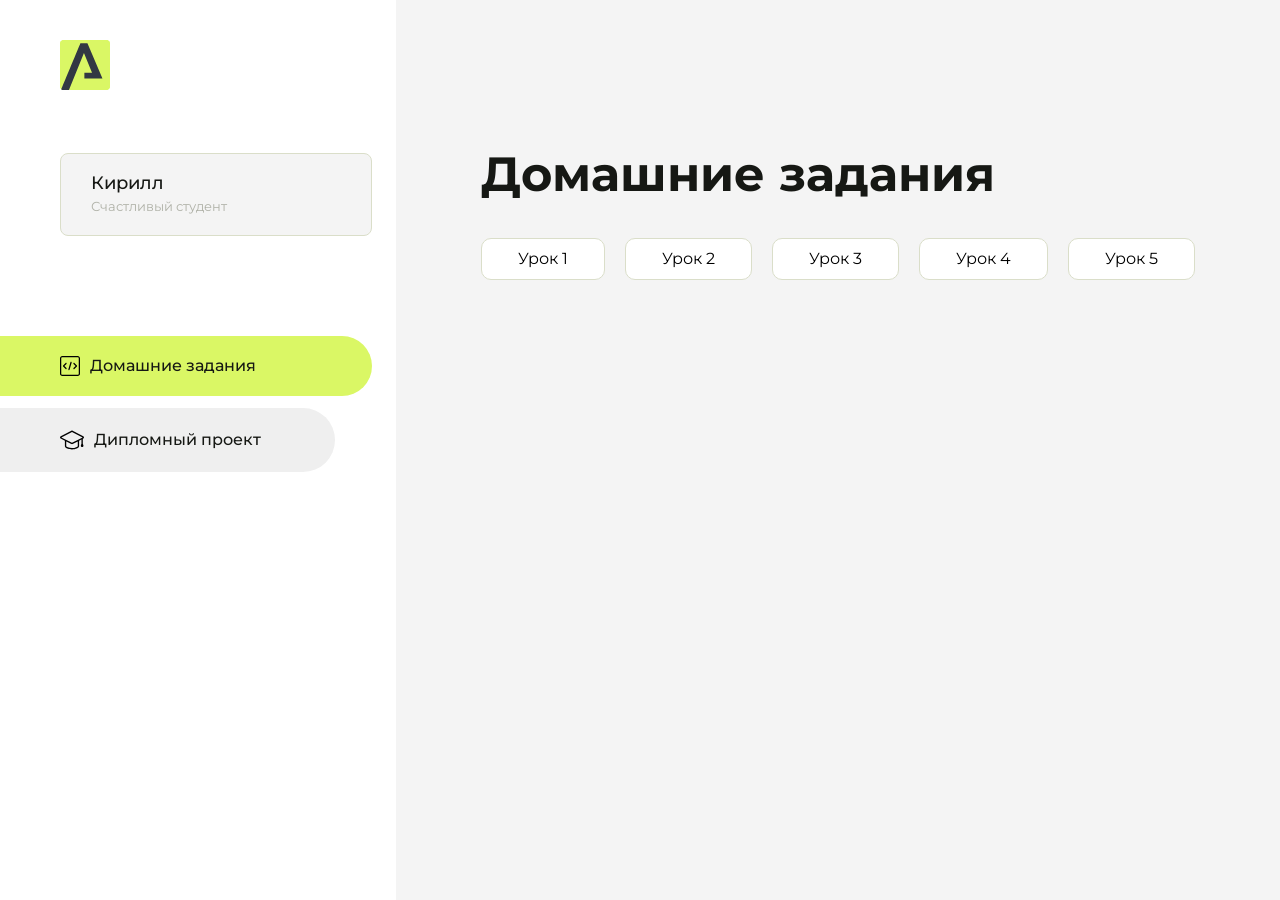
<file: index.html>
<!DOCTYPE html>
<html lang="en">
<head>
    <meta charset="UTF-8">
    <meta name="viewport" content="width=device-width, initial-scale=1.0">
    <title>Домашняя работа</title>
    <link rel="shortcut icon" href="src/logo.ico" type="image/x-icon">
    <link rel="preconnect" href="https://fonts.googleapis.com">
    <link rel="preconnect" href="https://fonts.gstatic.com" crossorigin>
    <link href="https://fonts.googleapis.com/css2?family=Montserrat:wght@400;500;700&family=Rubik:wght@500&display=swap"
          rel="stylesheet">
    <link rel="stylesheet" href="src/style.css">
</head>
<body id="body">
<div class="overlay" id="overlay"></div>
<div class="layout">
    <div class="burger" id="burger">
        <svg viewBox="0 0 24 24" fill="none" xmlns="http://www.w3.org/2000/svg">
            <g id="SVGRepo_bgCarrier" stroke-width="0"></g>
            <g id="SVGRepo_tracerCarrier" stroke-linecap="round" stroke-linejoin="round"></g>
            <g id="SVGRepo_iconCarrier">
                <path d="M4 18L20 18" stroke="#DAF765" stroke-width="2" stroke-linecap="round"></path>
                <path d="M4 12L20 12" stroke="#DAF765" stroke-width="2" stroke-linecap="round"></path>
                <path d="M4 6L20 6" stroke="#DAF765" stroke-width="2" stroke-linecap="round"></path>
            </g>
        </svg>
    </div>
    <aside class="sidebar" id="sidebar">
        <div class="sidebar__inner">
            <div class="logo">
                <svg width="50" height="50" viewBox="0 0 50 50" fill="none" xmlns="http://www.w3.org/2000/svg">
                    <g clip-path="url(#clip0_513_74730)">
                        <path d="M46.17 -0.257004H3.83C1.57281 -0.257004 -0.257 1.57281 -0.257 3.83V46.17C-0.257 48.4272 1.57281 50.257 3.83 50.257H46.17C48.4272 50.257 50.257 48.4272 50.257 46.17V3.83C50.257 1.57281 48.4272 -0.257004 46.17 -0.257004Z"
                              fill="#DAF765"/>
                        <path d="M24.375 38.4H42.461L27.441 3.1585H20.4355C20.4355 3.1585 6.7895 35.881 1.1945 49.294C2.015 50.0275 3.0945 50.257 3.6945 50.257H8.8445L23.954 13.07L32.0465 32.8285H24.375V38.4Z"
                              fill="#323843"/>
                    </g>
                    <defs>
                        <clipPath id="clip0_513_74730">
                            <rect width="50" height="50" fill="white"/>
                        </clipPath>
                    </defs>
                </svg>
            </div>
            <div class="sidebar__user">
                <div class="sidebar__name">Кирилл</div>
                <div class="sidebar__text">Счастливый студент</div>
            </div>
            <div class="sidebar__tabs">
                <div class="sidebar__item">
                    <button class="sidebar__button active" id="tasks">
                        <svg xmlns="http://www.w3.org/2000/svg" width="20" height="20" viewBox="0 0 20 20" fill="none">
                            <g clip-path="url(#clip0_704_74543)">
                                <path d="M17.7083 20H2.29167C1.0275 20 0 18.9725 0 17.7083V2.29167C0 1.0275 1.0275 0 2.29167 0H17.7083C18.9725 0 20 1.0275 20 2.29167V17.7083C20 18.9725 18.9725 20 17.7083 20ZM2.29167 1.25C1.7175 1.25 1.25 1.7175 1.25 2.29167V17.7083C1.25 18.2825 1.7175 18.75 2.29167 18.75H17.7083C18.2825 18.75 18.75 18.2825 18.75 17.7083V2.29167C18.75 1.7175 18.2825 1.25 17.7083 1.25H2.29167Z"
                                      fill="black"/>
                                <path d="M6.04167 13.125C5.88167 13.125 5.72167 13.0642 5.6 12.9417L3.1 10.4417C2.85583 10.1975 2.85583 9.80167 3.1 9.5575L5.6 7.0575C5.84417 6.81333 6.24 6.81333 6.48417 7.0575C6.72833 7.30167 6.72833 7.6975 6.48417 7.94167L4.42583 10L6.48417 12.0583C6.72833 12.3025 6.72833 12.6983 6.48417 12.9425C6.36167 13.0642 6.20167 13.125 6.04167 13.125Z"
                                      fill="black"/>
                                <path d="M8.95833 14.1667C8.9 14.1667 8.84 14.1583 8.78167 14.1417C8.45083 14.0442 8.26083 13.6967 8.35833 13.3658L10.4417 6.28251C10.5392 5.95084 10.8892 5.76417 11.2175 5.85917C11.5483 5.95667 11.7383 6.30417 11.6408 6.63501L9.5575 13.7183C9.47833 13.9908 9.22833 14.1667 8.95833 14.1667Z"
                                      fill="black"/>
                                <path d="M13.9583 13.125C13.7983 13.125 13.6383 13.0642 13.5167 12.9417C13.2725 12.6975 13.2725 12.3017 13.5167 12.0575L15.575 9.99916L13.5167 7.94083C13.2725 7.69666 13.2725 7.30083 13.5167 7.05666C13.7608 6.81249 14.1567 6.81249 14.4008 7.05666L16.9008 9.55666C17.145 9.80083 17.145 10.1967 16.9008 10.4408L14.4008 12.9408C14.2783 13.0642 14.1183 13.125 13.9583 13.125Z"
                                      fill="black"/>
                            </g>
                            <defs>
                                <clipPath id="clip0_704_74543">
                                    <rect width="20" height="20" fill="white"/>
                                </clipPath>
                            </defs>
                        </svg>
                        <span>Домашние задания</span></button>
                </div>
                <div class="sidebar__item">
                    <button class="sidebar__button" id="diplom">
                        <svg xmlns="http://www.w3.org/2000/svg" width="24" height="24" viewBox="0 0 24 24" fill="none">
                            <g clip-path="url(#clip0_704_74553)">
                                <path d="M23.2628 10.5971C23.7176 10.365 24 9.90375 24 9.39337C24 8.883 23.7176 8.42175 23.2628 8.18962L12.6135 2.75362C12.2291 2.55824 11.7705 2.55787 11.3854 2.75399L0.736875 8.19C0.282375 8.42175 0 8.883 0 9.39337C0 9.90375 0.282375 10.365 0.736875 10.5971L4.89038 12.7177V18.2074C4.89038 19.8154 8.412 21.393 12 21.393C15.5884 21.393 19.1096 19.815 19.1096 18.2074V12.7174L21.4609 11.517V15.8017L20.901 17.2305C20.7409 17.6389 20.7934 18.0994 21.0405 18.4616C21.2876 18.8246 21.6979 19.041 22.1366 19.041C22.5754 19.041 22.9852 18.8246 23.2324 18.462C23.4795 18.099 23.532 17.6385 23.3719 17.2301L22.8124 15.8021V10.827L23.2628 10.5971ZM17.7623 18.1721C17.6198 18.6375 15.3491 20.0419 12 20.0419C8.65088 20.0419 6.38025 18.6375 6.2415 18.2074V12.3037L6.23887 12.3019C6.23812 12.057 6.1065 11.8207 5.87325 11.7019L1.3515 9.39337L12 3.95737L22.6489 9.39337L12 14.8294L5.87325 11.7019C5.54063 11.5331 4.6695 11.6674 4.5 12C4.33012 12.3322 4.55813 12.5479 4.89038 12.7177L11.3857 16.0331C11.5781 16.1314 11.7889 16.1805 12 16.1805C12.2107 16.1805 12.4222 16.1314 12.6146 16.0331L17.7593 13.407L17.7623 18.1721Z"
                                      fill="black"/>
                            </g>
                            <defs>
                                <clipPath id="clip0_704_74553">
                                    <rect width="24" height="24" fill="white"/>
                                </clipPath>
                            </defs>
                        </svg>
                        <span>Дипломный проект</span></button>
                </div>
            </div>
        </div>

    </aside>
    <div class="content">
        <div class="container">
            <div class="content__block" id="tasksBlock">
                <div class="content__title">Домашние задания</div>
                <ul class="content__list">
                    <li class="content__list-item">
                        <a href="Kirill/index.html">Урок 1</a>
                    </li>
                      <li class="content__list-item">
                        <a href="kirill2/index.html">Урок 2</a>
                    </li> 
                    <li class="content__list-item">
                        <a href="Kirill3/index.html">Урок 3</a>
                    </li>
                     <li class="content__list-item">
                        <a href="Kirill4/index.html">Урок 4</a>
                    </li>
                     <li class="content__list-item">
                        <a href="Kirill5/article.html">Урок 5</a>
                    </li> 
                </ul>
            </div>
            <div class="content__block hidden" id="diplomBlock">
                <div class="content__title">Дипломный проект</div>
                <div class="content__list-diplom">
                    <a href="ПАПКА-С-НОМЕРОМ-УРОКА">Ссылка на ДЗ</a>
                </div>
                <div class="content__decor">
                    <div class="content__decor-text">Давай проверим, чему ты научился!</div>
                    <div class="content__decor-img">
                        <img src="src/decor.png" alt="decor">
                    </div>
                </div>
            </div>
        </div>
    </div>
</div>
<script src="src/index.js"></script>
</body>
</html>
</file>
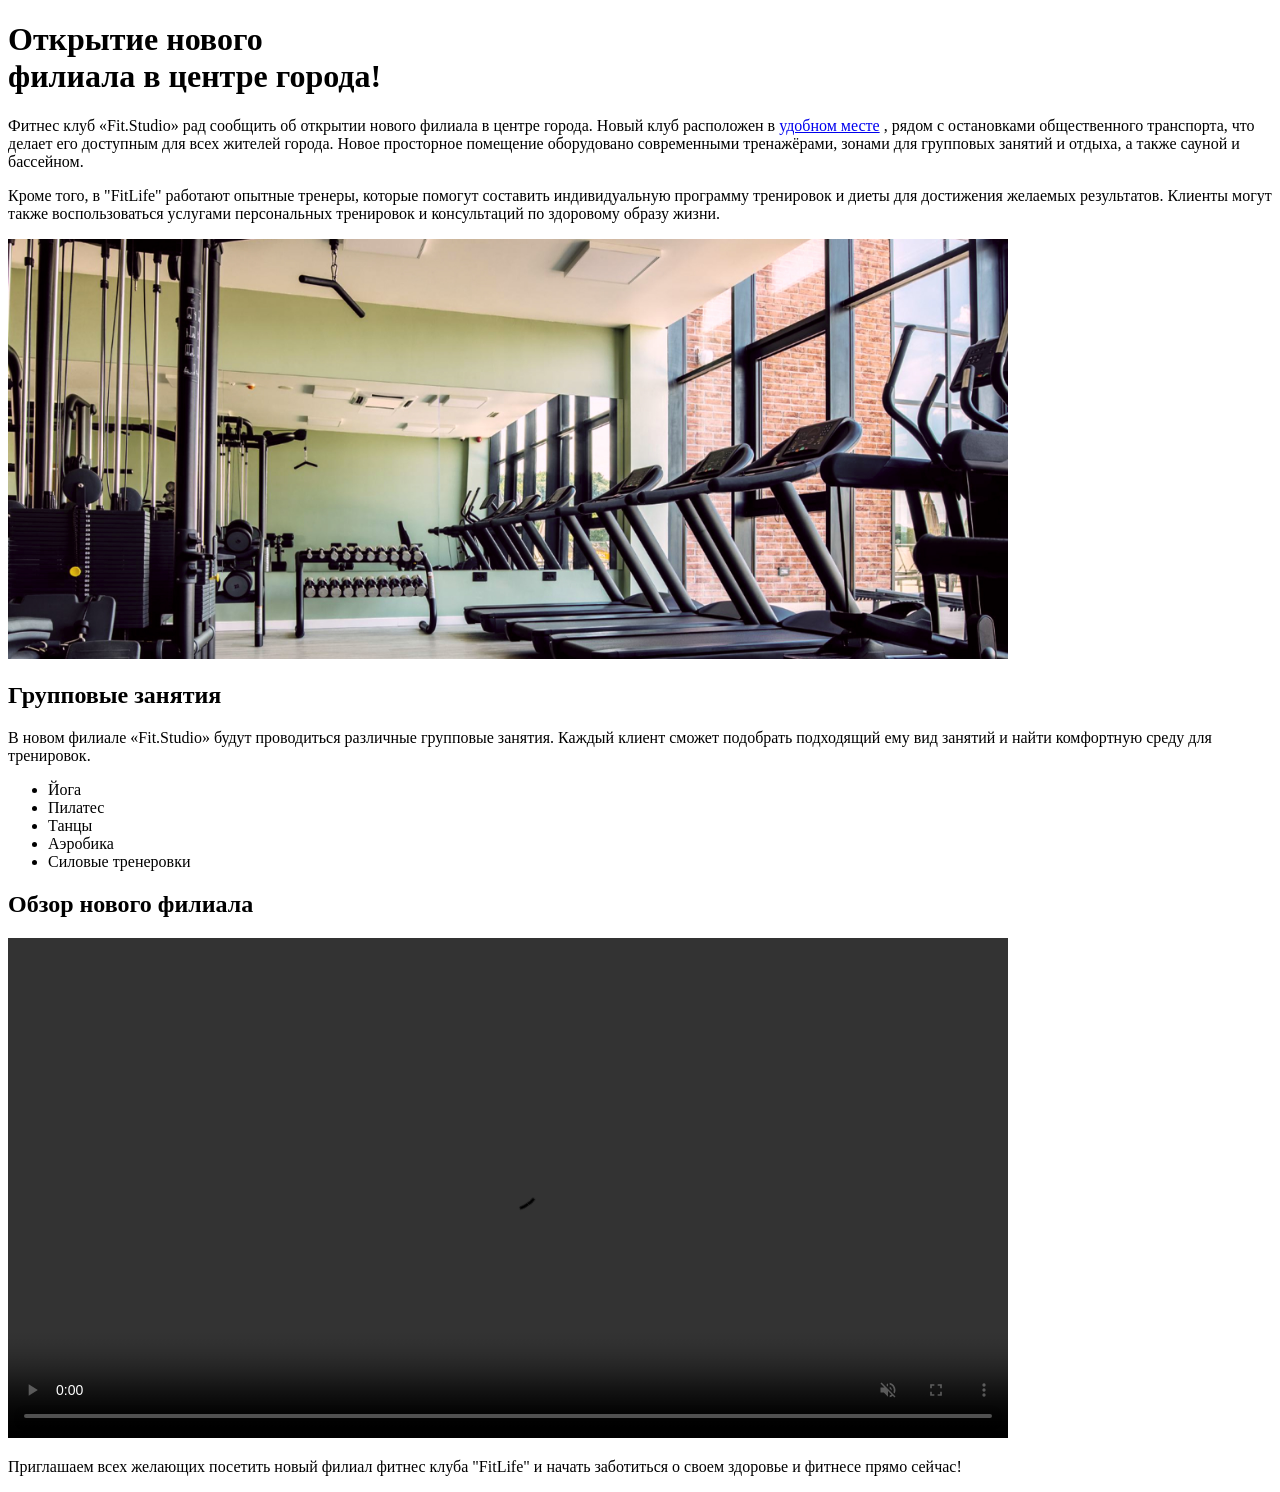
<file: kirill2/index.html>
<!DOCTYPE html>
<html lang="ru">
<head>
    <meta charset="UTF-8">
    <meta name="viewport" content="width=device-width, initial-scale=1.0">
    <title>статья.pdf</title>
</head>
<body>
    <h1>Открытие нового <br> филиала в центре города!</h1>
    <p>Фитнес клуб «Fit.Studio» рад сообщить об открытии нового филиала в центре города. Новый клуб расположен в <a href="https://yandex.ru/maps/20137/guryevsk/?from=tableau_yabro&ll=20.626608%2C54.782891&mode=whatshere&whatshere%5Bpoint%5D=20.626078%2C54.784854&whatshere%5Bzoom%5D=16.8&z=16.8">удобном месте</a>  , рядом с остановками
         общественного транспорта, что делает его доступным для всех жителей города. Новое просторное помещение оборудовано современными тренажёрами,
         зонами для групповых занятий и отдыха, а также сауной и бассейном.</p>
    <p>Кроме того, в "FitLife" работают опытные тренеры, которые помогут составить индивидуальную программу тренировок и диеты для достижения желаемых
        результатов. Клиенты могут также воспользоваться услугами персональных тренировок и консультаций по здоровому образу жизни.
    </p>
    <img src="./gym-image.jpg" width="1000" alt="">
    <h2>Групповые занятия</h2>
    <p>В новом филиале «Fit.Studio» будут проводиться различные групповые занятия. Каждый клиент
        сможет подобрать подходящий ему вид занятий и найти комфортную среду для тренировок.</p>
    <ul>
        <li>Йога</li>
        <li>Пилатес</li>
        <li>Танцы</li>
        <li>Аэробика</li>
        <li>Силовые тренеровки</li>
    </ul>
    <h2>Обзор нового филиала</h2>
    <video src="./gym-video.mp4" controls loop autoplay muted width="1000"></video> 
    <p>Приглашаем всех желающих посетить новый филиал фитнес клуба "FitLife" и начать заботиться о своем здоровье и фитнесе прямо сейчас!</p>
</html>
</file>
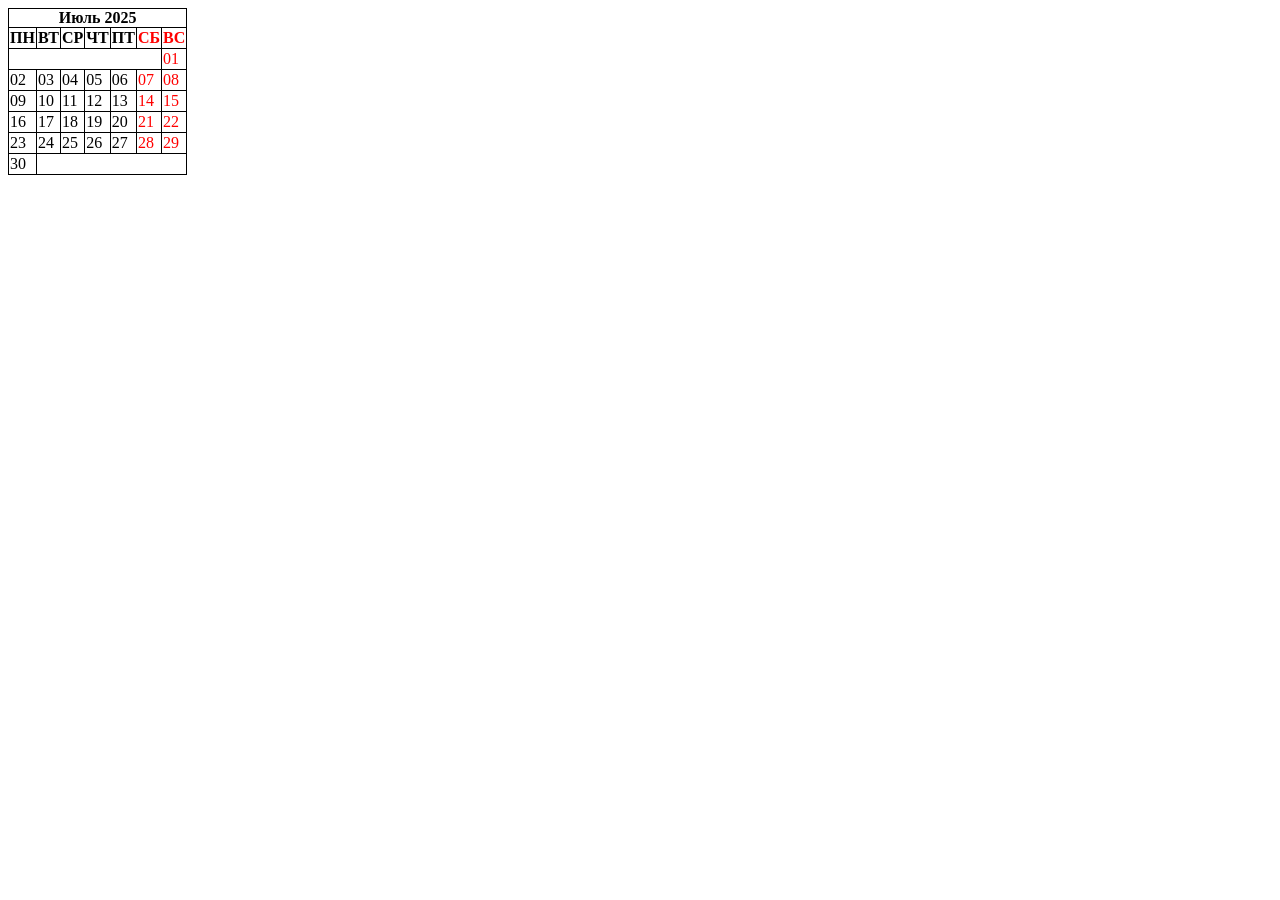
<file: Kirill3/index.html>
<!DOCTYPE html>
<html lang="ru">
<head>
    <meta charset="UTF-8">
    <meta name="viewport" content="width=device-width, initial-scale=1.0">
    <title>таблица</title>
    <link rel="stylesheet" href="style.css">
</head>
<body>
    <table>
        <caption>
            Июль 2025
         </caption>
        <thead>
        <tr>
            <th>ПН</th>
            <th>ВТ</th>
            <th>СР</th>
            <th>ЧТ</th>
            <th>ПТ</th>
            <th class="color-red">СБ</th>
            <th class="color-red">ВС</th>
        </tr>
        </thead>
        <tbody>
            <tr>
                <td colspan="6"></td>
                <td class="color-red">01</td>
            </tr>
            <tr>
                <td>02</td>
                <td>03</td>
                <td>04</td>
                <td>05</td>
                <td>06</td>
                <td class="color-red">07</td>
                <td class="color-red">08</td>
            </tr>
            <tr>
                <td>09</td>
                <td>10</td>
                <td>11</td>
                <td>12</td>
                <td>13</td>
                <td class="color-red">14</td>
                <td class="color-red">15</td>
            </tr>
            <tr>
                <td>16</td>
                <td>17</td>
                <td>18</td>
                <td>19</td>
                <td>20</td>
                <td class="color-red">21</td>
                <td class="color-red">22</td>
            </tr>
            <tr>
                <td>23</td>
                <td>24</td>
                <td>25</td>
                <td>26</td>
                <td>27</td>
                <td class="color-red">28</td>
                <td class="color-red">29</td>
            </tr>
            <tr>
                <td>30</td>
                <td colspan="6"></td>
            </tr>
        </tbody>

    </table>
</body>
</html>
</file>
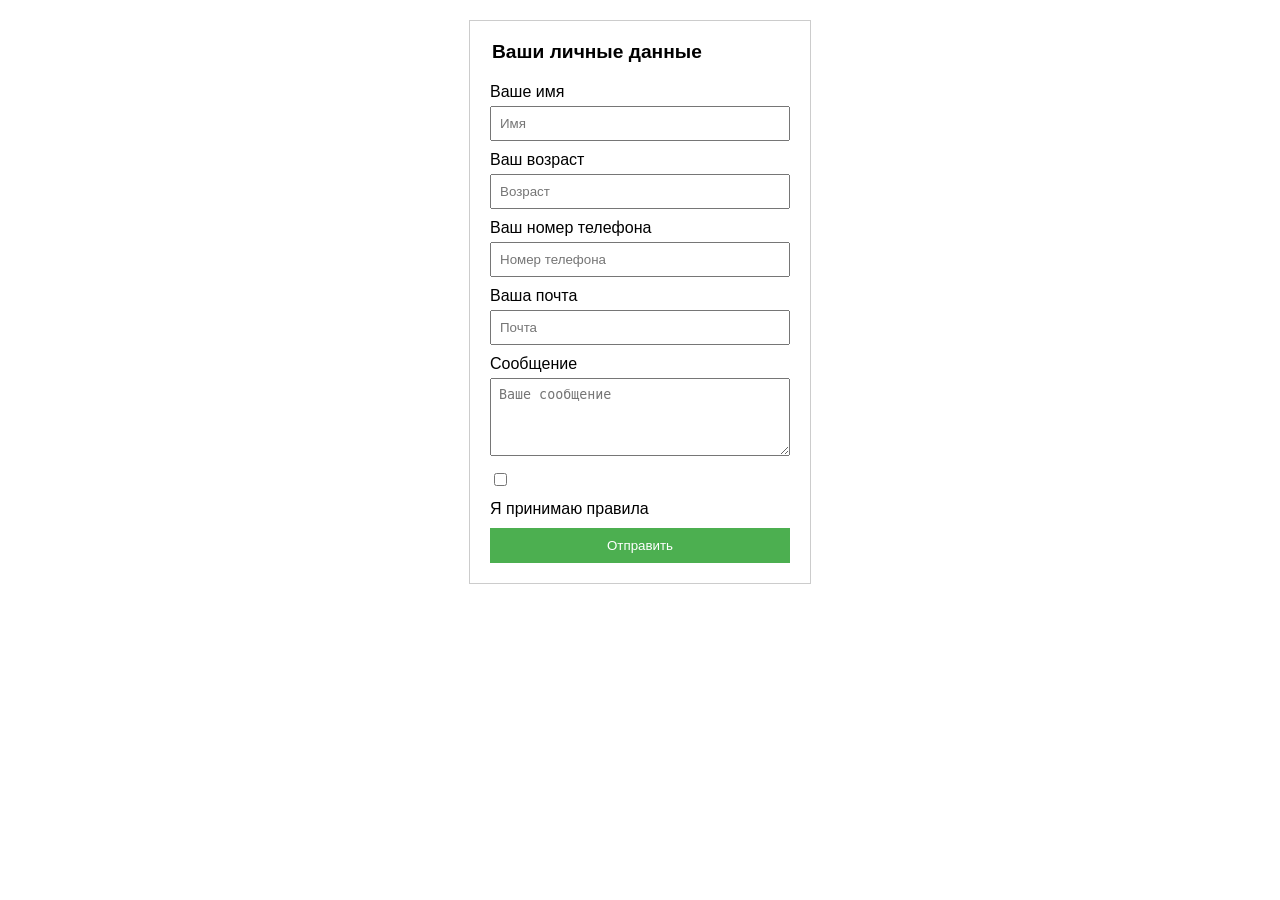
<file: Kirill4/index.html>
<!DOCTYPE html>
<html lang="en">
<head>
    <meta charset="UTF-8">
    <meta name="viewport" content="width=device-width, initial-scale=1.0">
    <title>практика по формам</title>
    <link rel="stylesheet" href="style.css">
</head>
<body>

<div class="form-container">
    <form>
        <fieldset>
            <legend>Ваши личные данные</legend>
            
            <label for="name">Ваше имя</label>
            <input type="text" id="name" placeholder="Имя">
            
            <label for="age">Ваш возраст</label>
            <input type="text" id="age" placeholder="Возраст">
            
            <label for="phone">Ваш номер телефона</label>
            <input type="text" id="phone" placeholder="Номер телефона">
            
            <label for="email">Ваша почта</label>
            <input type="text" id="email" placeholder="Почта">
            
            <label for="message">Сообщение</label>
            <textarea id="message" rows="4" placeholder="Ваше сообщение"></textarea>
            
            <div class="checkbox-label">
                <input type="checkbox" id="terms">
                <label for="terms">Я принимаю правила</label>
            </div>
            
            <button type="submit">Отправить</button>
        </fieldset>
    </form>
</div>

</body>
</html>
</file>
<file: src/style.css>
*{padding: 0;margin: 0;border: 0;}
*,*:before,*:after{-webkit-box-sizing: border-box;box-sizing: border-box;}
:focus,:active{outline: none;}
a:focus,a:active{outline: none;}
nav,footer,header,aside{display: block;}
html,body{
    height:100%;width:100%;
    font-size:100%;line-height:1;-ms-text-size-adjust:100%;-moz-text-size-adjust:100%;-webkit-text-size-adjust:100%;}
input,button,textarea{font-family:inherit;}
input::-ms-clear{display: none;}
button{cursor: pointer;}
button::-moz-focus-inner{padding:0;border:0;}
a,a:visited{text-decoration: none;}
a:hover{text-decoration: none;}
ul li{list-style: none;}
img{vertical-align: top;}
h1,h2,h3,h4,h5,h6{font-size:inherit;font-weight: inherit;}
a{color:inherit;}



body {
    font-family: "Montserrat",SansSerif;
    color: black;
}

body.overflow {
    overflow: hidden;
}



.layout {
    display: -webkit-box;
    display: -ms-flexbox;
    display: flex;
    min-height: 100vh;
}

.sidebar {
    padding: 40px 24px 40px 0;
    -ms-flex-negative: 0;
    flex-shrink: 0;
    background-color: white;
}



.content {
    -webkit-box-flex: 1;
    -ms-flex-positive: 1;
    flex-grow: 1;
    background-color: #F4F4F4;
}

.container {
    display: -webkit-box;
    display: -ms-flexbox;
    display: flex;
    -webkit-box-orient: vertical;
    -webkit-box-direction: normal;
    -ms-flex-direction: column;
    flex-direction: column;
    -webkit-box-pack: center;
    -ms-flex-pack: center;
    justify-content: center;
    -webkit-box-align: center;
    -ms-flex-align: center;
    align-items: center;
    padding: 150px 60px 80px 60px;
}


.logo {
    margin-left: 60px;
    margin-bottom: 60px;
}

.sidebar__user {
    background-color: #F4F4F4;
    padding: 20px 30px;
    margin-left: 60px;
    margin-bottom: 100px;
    border-radius: 8px;
    border: 1px solid #DADEC9;
}

.sidebar__name {
    color:#161814;
    font-size: 18px;
    font-weight: 500;
    margin-bottom: 6px;
}

.sidebar__text {
    color: #AFB1A7;
    font-size: 13px;
    font-weight: 400;
    line-height: 130%; /* 16.9px */
}

.sidebar__item {
    width: 372px;
}

.sidebar__button {
    display: -webkit-box;
    display: -ms-flexbox;
    display: flex;
    -webkit-box-align: center;
    -ms-flex-align: center;
    align-items: center;
    gap: 10px;
    padding: 20px 60px;
    margin-bottom: 12px;
    border-radius: 0px 100px 100px 0px;
    -webkit-transition: all .5s;
    -o-transition: all .5s;
    transition: all .5s;
    cursor: pointer;
    width: 90%;
    color:#161814;
    font-size: 16px;
    font-weight: 500;
}

.sidebar__button.active , .sidebar__button:hover {
    width: 100%;
    background-color: #DAF765;
}


.content__title {
    color: #161814;
    font-size: 48px;
    font-weight: 700;
    margin-bottom: 40px;
}

.content__list {
    display: -webkit-box;
    display: -ms-flexbox;
    display: flex;
    -webkit-box-align: center;
    -ms-flex-align: center;
    align-items: center;
    -ms-flex-wrap: wrap;
    flex-wrap: wrap;
    gap: 20px;
}



.content__list-item  {
    cursor: pointer;
    padding: 12px 18px;
    background-color: #fff;
    border-radius: 10px;
    border: 1px solid #DADEC9;
    -webkit-transition: all .3s;
    -o-transition: all .3s;
    transition: all .3s;
}

.content__list-item:hover,.content__list-diplom:hover {
    background-color: #AFB1A7;
}

li a {
    padding: 12px 18px;

}


.content__list-diplom {
    -webkit-transition: all .3s;
    -o-transition: all .3s;
    transition: all .3s;
    display: inline-block;
    padding: 12px 18px;
    background-color: #fff;
    border-radius: 10px;
    border: 1px solid #DADEC9;
}

.content__decor {
    display: -webkit-box;
    display: -ms-flexbox;
    display: flex;
    -webkit-box-align: center;
    -ms-flex-align: center;
    align-items: center;
}

.content__decor-text {
    color:#BEDD44;
    font-size: 36px;
    font-weight: 700;
    line-height: 110%; /* 39.6px */
}

.content__block {
    max-width: 1200px;
}

.content__block.hidden {
    display: none;
}

.content__decor-img img{
    width: 100%;
}

.burger {
    display: none;
    padding: 5px;
    position: fixed;
    top: 3%;
    right: 7%;
    width: 40px;
    height: 40px;
    background-color: #161814;
    border-radius: 50%;
    z-index: 10;
    border: 1px solid #DAF765;
}

@media (max-width: 768px) {
    .burger {
        display: block;
    }

    .sidebar {
        -webkit-transition: all .3s;
        -o-transition: all .3s;
        transition: all .3s;
        -webkit-transform: translateX(-100%);
        -ms-transform: translateX(-100%);
        transform: translateX(-100%);
        position: fixed;
        top: 0;
        left: 0;
        bottom: 0;
        z-index: 5;
    }

    .sidebar.show {
        -webkit-transform: translateX(0%);
        -ms-transform: translateX(0%);
        transform: translateX(0%);
    }

    .overlay {
        opacity: 0;
        pointer-events: none;
        -webkit-transition: all .3s;
        -o-transition: all .3s;
        transition: all .3s;
        position: absolute;
        top: 0;
        right: 0;
        left: 0;
        bottom: 0;
        z-index: 3;
        background-color: #000000e0;
    }

    .overlay.show {
        opacity: 1;
        pointer-events: all;
    }

    .container {
        padding: 40px 20px;
        min-height: 100%;
    }

    .content__decor {
        margin-top: 20px;
        -webkit-box-orient: vertical;
        -webkit-box-direction: normal;
        -ms-flex-direction: column;
        flex-direction: column;
    }
}

@media (max-width: 400px) {
    .sidebar__user {
        margin-left: 0;
    }
}
</file>
<file: Kirill3/style.css>
table{
    border-collapse: collapse;
    border-spacing: 0;
}

td,
th,
caption {
    border: 1px solid #000;
}

caption{
    border-bottom: none;
    font-weight: bold;
}

.color-red {
  color: red;
}
</file>
<file: Kirill4/style.css>
body {
            font-family: Arial, sans-serif;
            margin: 20px;
        }

        .form-container {
            border: 1px solid #ccc;
            padding: 20px;
            width: 300px;
            margin: auto;
        }

        fieldset {
            border: none; /* Убираем рамку у fieldset */
            padding: 0;
            margin: 0;
        }

        legend {
            font-size: 1.2em;
            font-weight: bold;
            padding-bottom: 10px;
            display: block;
        }

        label {
            display: block;
            margin-top: 10px;
        }

        input[type="text"], textarea {
            width: 100%;
            padding: 8px;
            margin-top: 5px;
            box-sizing: border-box;
        }

        button {
            background-color: #4CAF50;
            color: white;
            padding: 10px 15px;
            border: none;
            cursor: pointer;
            margin-top: 10px;
            width: 100%;
        }

        button:hover {
            background-color: #45a049;
        }

        .checkbox-label {
            margin-top: 10px;
        }
</file>
